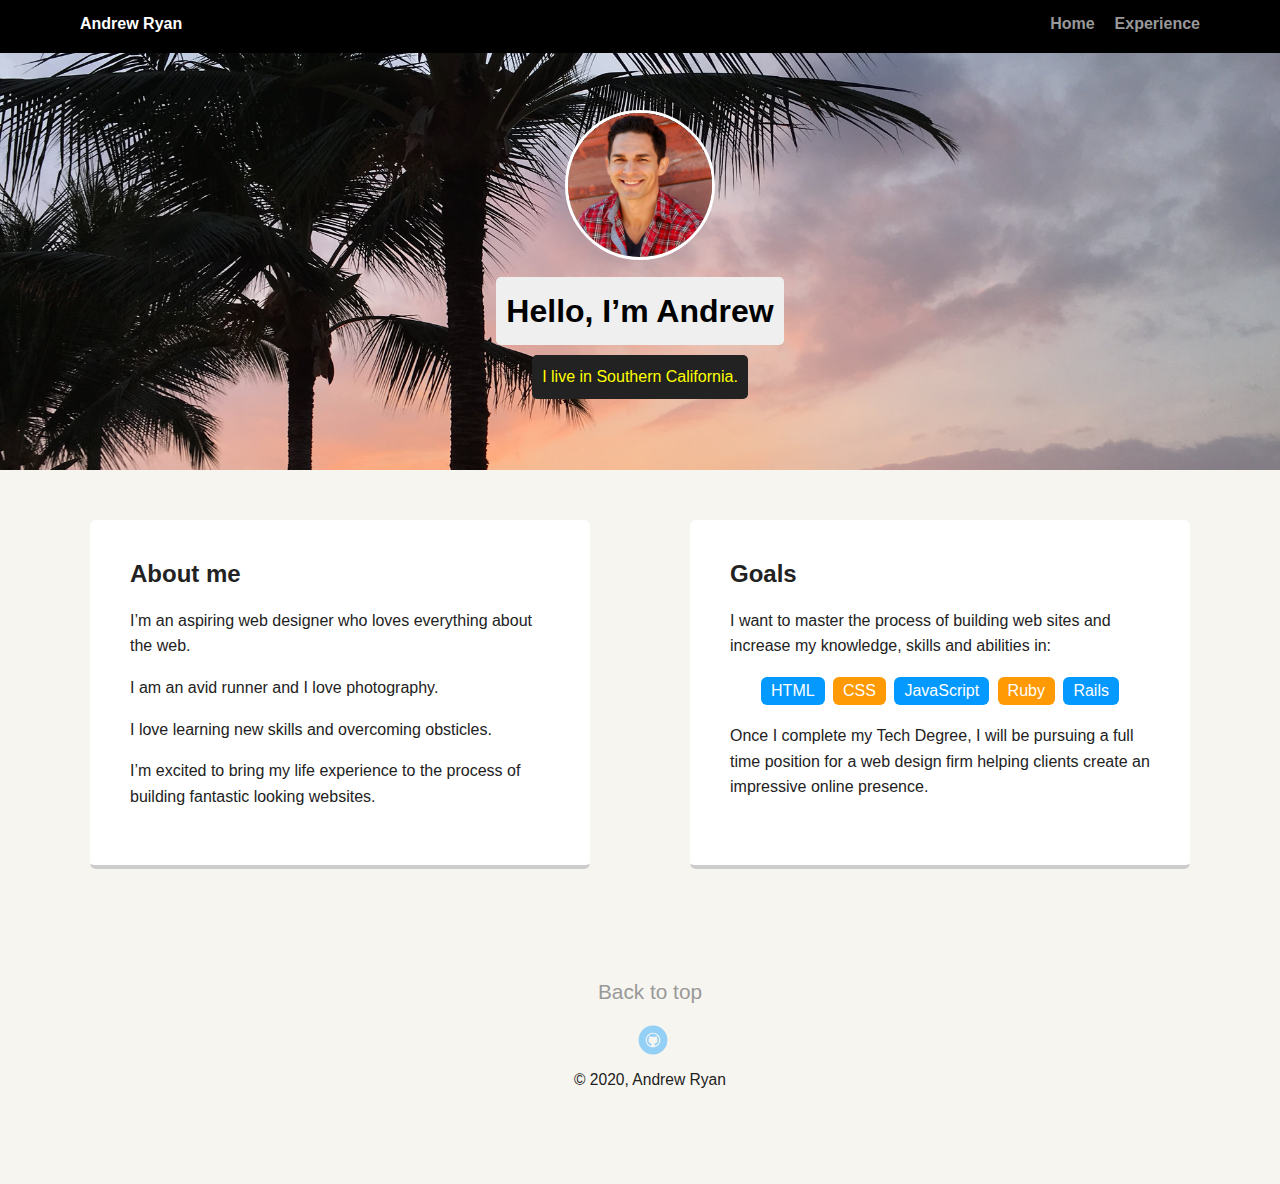
<file: portfolio_update_v1/index.html>
<!doctype html>
<html lang="en">
<head>
  <meta charset="utf-8">
  <title>Andrew Ryan</title>
  <meta name="viewport" content="width=device-width, initial-scale=1.0">
  <link rel="stylesheet" href="styles.css">
  <link href="images/new_background.jpg" rel="stylesheet">
</head>

  <body>

    <nav class="main-nav">
        <ul class="nav">
          <li class="name">Andrew Ryan</li>
          <li><a href="index.html">Home</a></li>
          <li><a href="experience.html">Experience</a></li>
        </ul>
    </nav>

    <header>
      <a href="index.html"> <img src="images/new_profile_pic2.jpg" alt="Pic of Andrew Ryan" class="profile-image"></a>
      <h1 class="tag name">Hello, I’m Andrew</h1>
      <p class="tag location">I live in Southern California.</p>
    </header>

    <main class="flex">
      <section class="card">
        <h2>About me</h2>
          <p>I’m an aspiring web designer who loves everything about the web.</p> 
          <p>I am an avid runner and I love photography.</p> 
          <p>I love learning new skills and overcoming obsticles.</p>
          <p>I’m excited to bring my life experience to the process of building fantastic looking websites.</p>
      </section> 

      <section class="card">
        <h2>Goals</h2>
        <p>I want to master the process of building web sites and increase my knowledge, skills and abilities in:</p>
        <ul class="skills">
          <li>HTML</li>
          <li>CSS</li>
          <li>JavaScript</li>
          <li>Ruby</li>
          <li>Rails</li>
        </ul>
        <p>Once I complete my Tech Degree, I will be pursuing a full time position for a web design firm helping clients create an impressive online presence.</p>
      </section> 
    </main>

    <footer>
      <p><a href="#top" class="topbutton">Back to top</a></p>
      <ul>
        <li><a href="https://github.com/ottory" title="Github" target="_blank" class="social github">Github</a></li>
      </ul>
      <p class="copyright">&copy; 2020, Andrew Ryan</p>
    </footer>
  </body>
  </html>
</file>
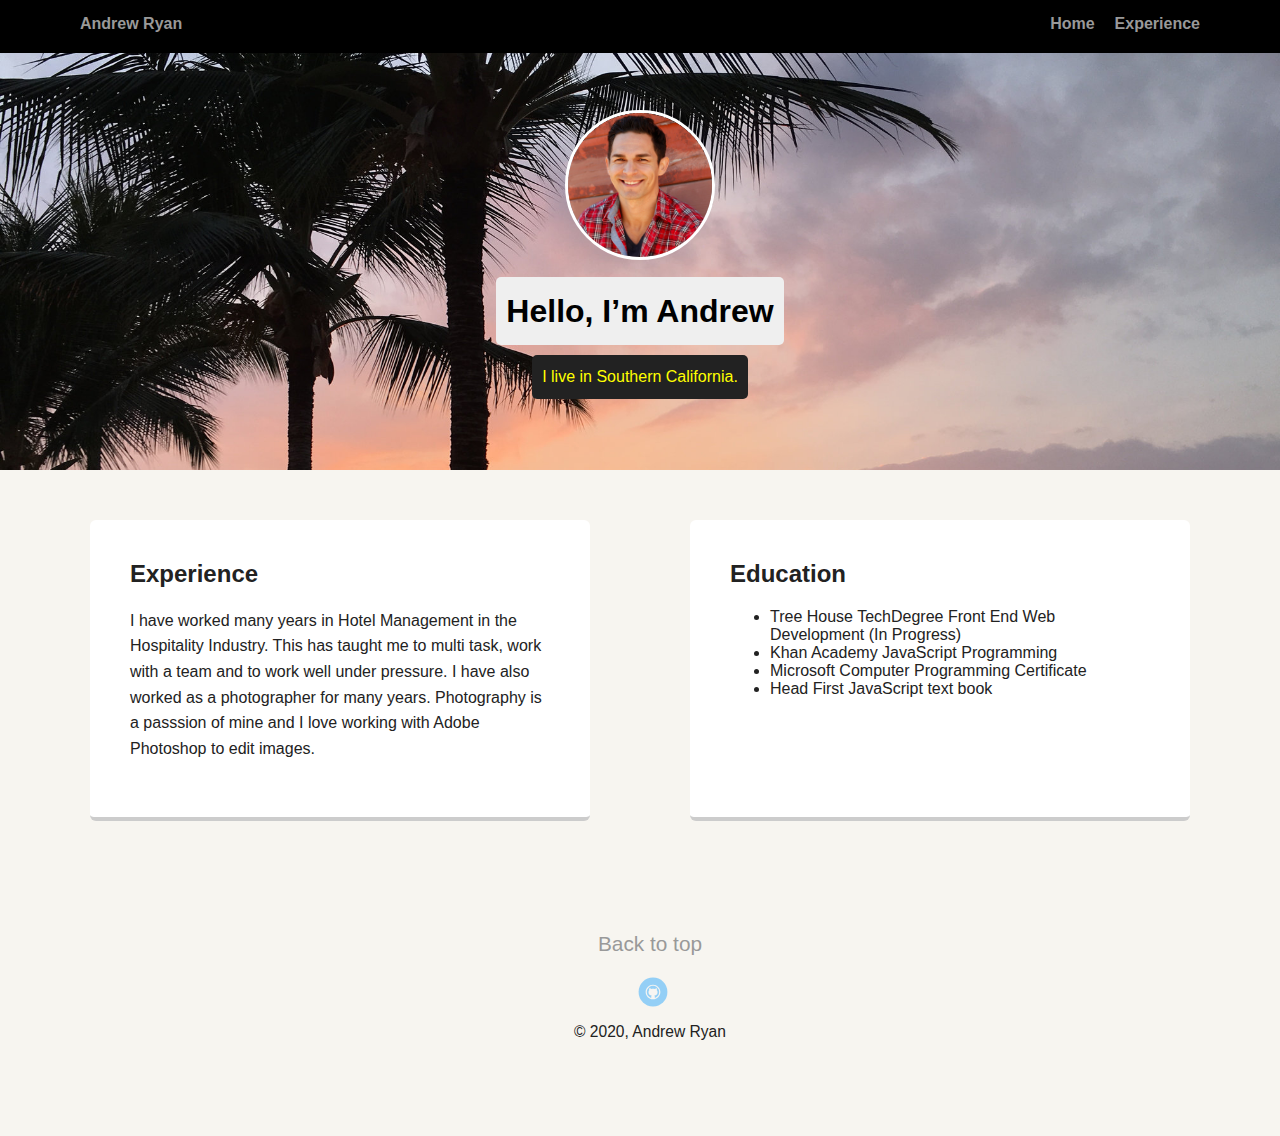
<file: portfolio_update_v1/experience.html>
<!doctype html>
<html lang="en">
<head>
  <meta charset="utf-8">
  <title>Andrew Ryan || Experience</title>
  <meta name="viewport" content="width=device-width, initial-scale=1.0">
  <link rel="stylesheet" href="styles.css">
  <link href="images/new_background.jpg" rel="stylesheet">
</head>

  <body>

      <nav class="main-nav">
        <ul class="nav">
          <li class="name"><a href="index.html">Andrew Ryan</a></li>
          <li><a href="index.html">Home</a></li>
          <li><a href="experience.html">Experience</a></li>
        </ul>
      </nav>

    <header>
      <a href="index.html"> <img src="images/new_profile_pic2.jpg" alt="Pic of Andrew Ryan" class="profile-image"></a>
        <h1 class="tag name">Hello, I’m Andrew</h1>
      <p class="tag location">I live in Southern California.</p>
    </header>

    <main class="flex">
      <section class="card">
        <h2>Experience</h2>
        
          <p> I have worked many years in Hotel Management in the Hospitality Industry. This has taught me to multi task, work with a team and to work well under pressure. I have also worked as a photographer for many years. Photography is a passsion of mine and I love working with Adobe Photoshop to edit images.</p>
      
      </section> 

      <section class="card">
        <h2>Education</h2>
          <ul>
            <li>Tree House TechDegree Front End Web Development (In Progress)</li>
            <li>Khan Academy JavaScript Programming</li>
            <li>Microsoft Computer Programming Certificate</li>
            <li>Head First JavaScript text book</li>
          </ul>
        
      </section> 
    </main>

    <footer>
        <p><a href="#top" class="topbutton">Back to top</a></p>
      <ul>
        <li><a href="https://github.com/ottory" target="_blank" class="social github">Github</a></li>
      </ul>
        <p class="copyright">&copy; 2020, Andrew Ryan</p>
    </footer>
  </body>
  </html>
</file>
<file: portfolio_update_v1/styles.css>
/* Global Layout Set-up */
* { 
  box-sizing: border-box;
}
  
body {
  margin: 0;
  padding: 0;
  text-align: center;
  font-family: 'Roboto', sans-serif;
  color: #222;
  background: #f7f5f0;
}
/* Link Styles */

a {
  text-decoration: none;
  color: #999;
}
a:hover {
  color: #131411ec;
}

/* Section Styles */

.main-nav {
  width: 100%;
  background: black;
  min-height: 30px;
  padding: 10px;
  position: fixed;
  text-align: center;
}
.nav {
  display: flex;
  justify-content: space-around;
  font-weight: 700;
  list-style-type: none;
  margin: 0 auto;
  padding: 0;
}

.nav .name {
    display: block;
    margin-right: auto;
    color: white;
}
.nav li {
  padding: 5px 10px 10px 10px;
}
.nav a {
  transition: all .5s;
}
.nav a:hover {
  color: white
}

header {
  text-align: center;
  background: url('../portfolio_update_v1/images/new_background.jpg') no-repeat top center ;
  background-size: cover;
  overflow: hidden;
  padding-top: 60px;
}
header {
  line-height: 1.5;
}
header .profile-image {
  margin-top: 50px;
  width: 150px;
  height: 150px;
  border-radius: 50%;
  border: 3px solid white;
  transition: all .5s;
}
header .profile-image:hover {
  transform: scale(1.2) rotate(5deg);
}
.tag {
  background-color: #efefef;
  color: black;
  padding: 10px;
  border-radius: 5px;
  display: table;
  margin: 10px auto;
} 
.location {
  background-color: #222;
  color: yellow;
}
.card {
  margin: 30px;
  padding: 20px 40px 40px;
  max-width: 500px;
  text-align: left;
  background: #fff;
  border-bottom: 4px solid #ccc;
  border-radius: 6px;
  transition: all .5s;
}
.card:hover {
  border-color: #ee1f1f;
}

ul.skills {
  padding: 0;
  text-align: center;
}

.skills li {
  border-radius: 6px;
  display: inline-block;
  background: #ff9904;
  color: white;
  padding: 5px 10px;
  margin: 2px;
}

.skills li:nth-child(odd) {
  background: #0399ff;
}

footer {
  width: 100%;
  min-height: 30px;
  padding: 20px 0 40px 20px;
}

footer .copyright {
  top: -8px;
  font-size: .75em;
}

footer ul {
  list-style-type: none;
  margin: 0;
  padding: 0;
}

footer ul li {
  display: inline-block;
}

a.social {
  display: inline-block;
  text-indent: -9999px;
  margin-left: 5px;
  width: 30px;
  height: 30px;
  background-size: 30px 30px;
  opacity: .4;
  transition: all .5s;
}

a.github {
  background-image: url(images/github.svg);
}
a.social:hover {
  opacity: 1;
}
.clearfix {
  clear: both;
}

/* Styles for larger screens */
@media screen and (min-width: 720px) {
  
  .flex {
      display: -ms-flexbox;      /* TWEENER - IE 10 */
      display: flex; 
      max-width: 1200px;
      -ms-flex-pack: distribute;
      justify-content: space-around;
      margin: 0 auto;
  }

  header {
    min-height: 470px;
  }

  .nav {
    max-width: 1200px;
    padding: 0 30px;
  }


  main {
    padding-top: 20px;
  }

  main p {
    line-height: 1.6em;
  }

  footer {
    font-size: 1.3em;
    max-width: 1200px;
    margin: 40px auto;
  }
  

}
</file>
